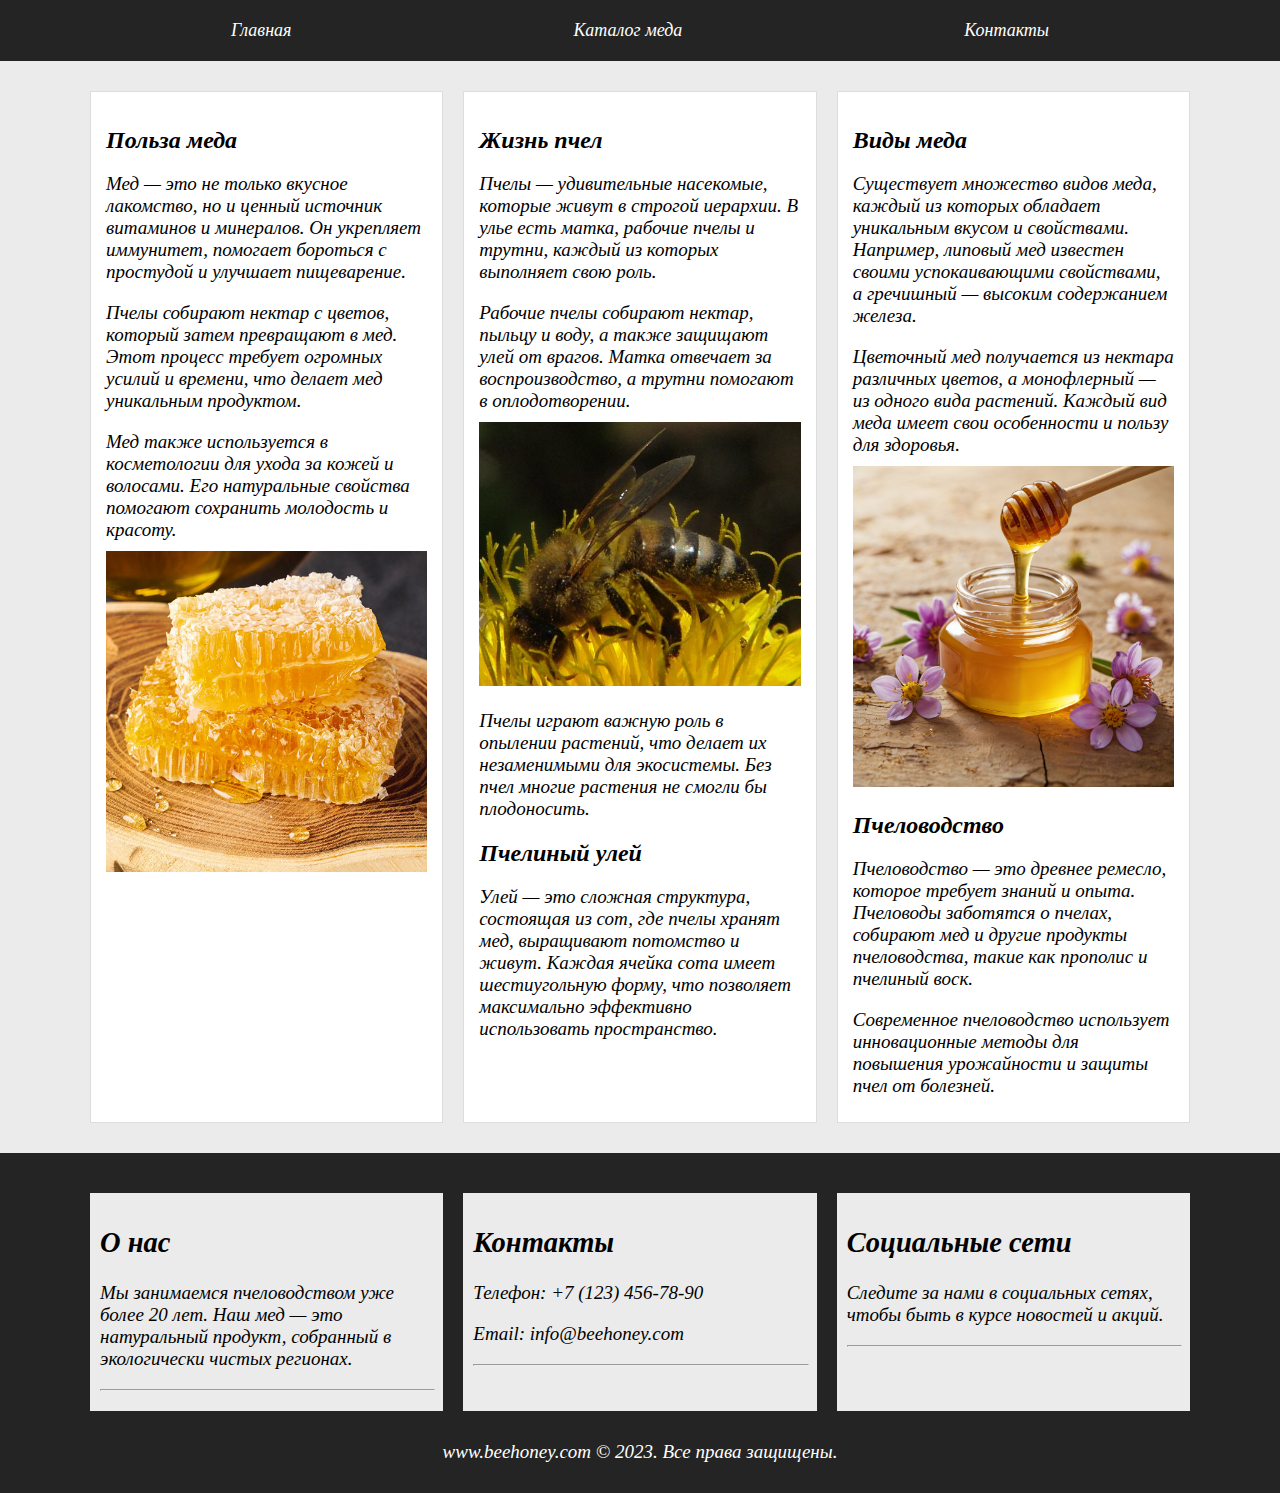
<file: index.html>
<!DOCTYPE html>
<html lang="ru">
<head>
    <meta charset="UTF-8">
    <meta name="viewport" content="width=device-width, initial-scale=1.0">
    <link rel="stylesheet" type="text/css" href="styles.css">
    <title>Главная</title>
</head>
<body>
    <div class="header">
        <div class="wrapper">
            <div class="header__menu">
                <a href="index.html" class="header__menu-link">Главная</a>
                <a href="Our_products.html" class="header__menu-link">Каталог меда</a>
                <a href="feedback.html" class="header__menu-link">Контакты</a>
            </div>
        </div>
    </div>

    <div class="grid">
        <div class="grid__column grid__column--left">
            <h2 class="grid__title">Польза меда</h2>
            <p class="grid__text">Мед — это не только вкусное лакомство, но и ценный источник витаминов и минералов. Он укрепляет иммунитет, помогает бороться с простудой и улучшает пищеварение.</p>
            <p class="grid__text">Пчелы собирают нектар с цветов, который затем превращают в мед. Этот процесс требует огромных усилий и времени, что делает мед уникальным продуктом.</p>
            <p class="grid__text">Мед также используется в косметологии для ухода за кожей и волосами. Его натуральные свойства помогают сохранить молодость и красоту.</p>
            <img src="мед_в_сотах.png" alt="Мед в сотах" class="grid__image">
        </div>

        <div class="grid__column grid__column--center">
            <h2 class="grid__title">Жизнь пчел</h2>
            <p class="grid__text">Пчелы — удивительные насекомые, которые живут в строгой иерархии. В улье есть матка, рабочие пчелы и трутни, каждый из которых выполняет свою роль.</p>
            <p class="grid__text">Рабочие пчелы собирают нектар, пыльцу и воду, а также защищают улей от врагов. Матка отвечает за воспроизводство, а трутни помогают в оплодотворении.</p>
            <img src="bee-1.jpg" alt="Пчела на цветке" class="grid__image">
            <p class="grid__text">Пчелы играют важную роль в опылении растений, что делает их незаменимыми для экосистемы. Без пчел многие растения не смогли бы плодоносить.</p>
            <h2 class="grid__title">Пчелиный улей</h2>
            <p class="grid__text">Улей — это сложная структура, состоящая из сот, где пчелы хранят мед, выращивают потомство и живут. Каждая ячейка сота имеет шестиугольную форму, что позволяет максимально эффективно использовать пространство.</p>
        </div>

        <div class="grid__column grid__column--right">
            <h2 class="grid__title">Виды меда</h2>
            <p class="grid__text">Существует множество видов меда, каждый из которых обладает уникальным вкусом и свойствами. Например, липовый мед известен своими успокаивающими свойствами, а гречишный — высоким содержанием железа.</p>
            <p class="grid__text">Цветочный мед получается из нектара различных цветов, а монофлерный — из одного вида растений. Каждый вид меда имеет свои особенности и пользу для здоровья.</p>
            <img src="honey.jpg" alt="Разные виды меда" class="grid__image">
            <h2 class="grid__title">Пчеловодство</h2>
            <p class="grid__text">Пчеловодство — это древнее ремесло, которое требует знаний и опыта. Пчеловоды заботятся о пчелах, собирают мед и другие продукты пчеловодства, такие как прополис и пчелиный воск.</p>
            <p class="grid__text">Современное пчеловодство использует инновационные методы для повышения урожайности и защиты пчел от болезней.</p>
        </div>
    </div>

    <footer class="footer">
        <div class="footer__center">
            <div class="footer__block">
                <h2 class="footer__title">О нас</h2>
                <p class="footer__text">Мы занимаемся пчеловодством уже более 20 лет. Наш мед — это натуральный продукт, собранный в экологически чистых регионах.</p>
                <hr class="footer__line">
            </div>

            <div class="footer__block">
                <h2 class="footer__title">Контакты</h2>
                <p class="footer__text">Телефон: +7 (123) 456-78-90</p>
                <p class="footer__text">Email: info@beehoney.com</p>
                <hr class="footer__line">
            </div>

            <div class="footer__block">
                <h2 class="footer__title">Социальные сети</h2>
                <p class="footer__text">Следите за нами в социальных сетях, чтобы быть в курсе новостей и акций.</p>
                <hr class="footer__line">
            </div>
        </div>

        <div class="footer__copyright">
            www.beehoney.com &copy; 2023. Все права защищены.
        </div>
    </footer>

    <script src="script.js"></script>
</body>
</html>
</file>
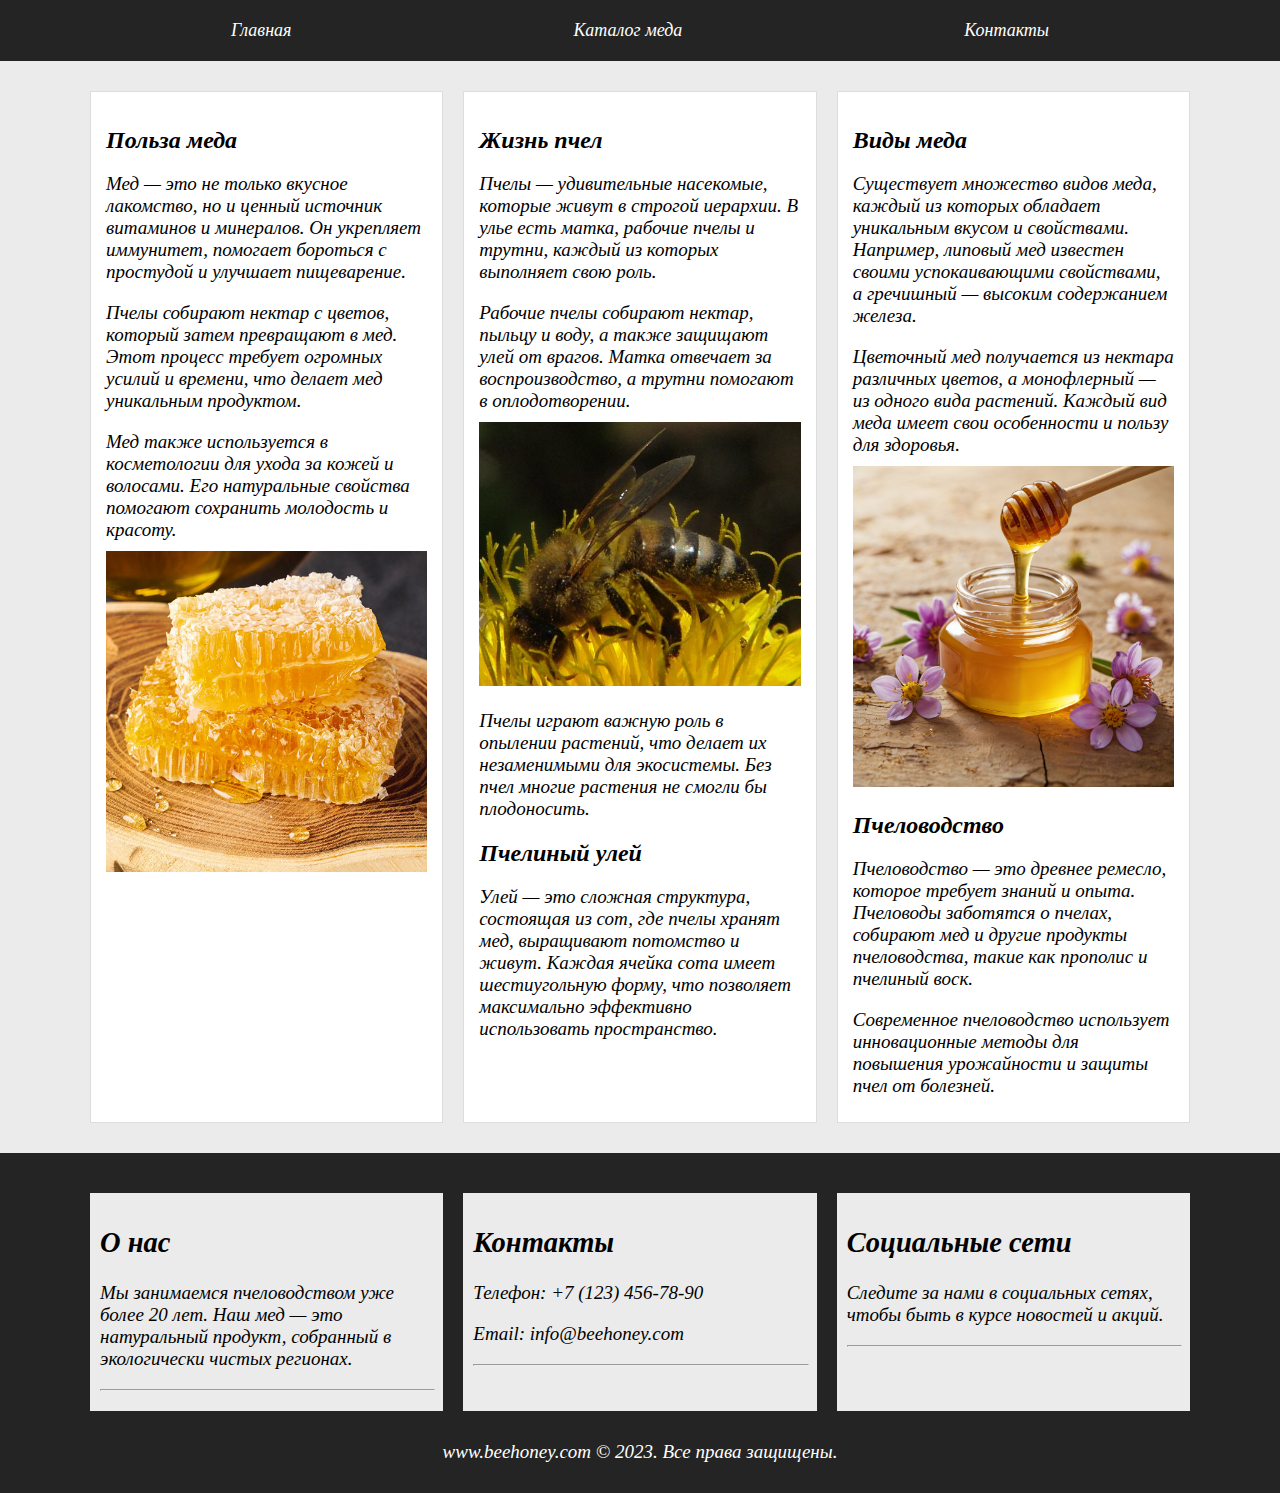
<file: main_index.html>
<!DOCTYPE html>
<html lang="ru">
<head>
    <meta charset="UTF-8">
    <meta name="viewport" content="width=device-width, initial-scale=1.0">
    <link rel="stylesheet" type="text/css" href="main_style.css">
    <title>Главная</title>
</head>
<body>
    <div class="header">
        <div class="wrapper">
            <div class="header__menu">
                <a href="main_index.html" class="header__menu-link">Главная</a>
                <a href="Our_products.html" class="header__menu-link">Каталог меда</a>
                <a href="feedback.html" class="header__menu-link">Контакты</a>
            </div>
        </div>
    </div>

    <div class="grid">
        <div class="grid__column grid__column--left">
            <h2 class="grid__title">Польза меда</h2>
            <p class="grid__text">Мед — это не только вкусное лакомство, но и ценный источник витаминов и минералов. Он укрепляет иммунитет, помогает бороться с простудой и улучшает пищеварение.</p>
            <p class="grid__text">Пчелы собирают нектар с цветов, который затем превращают в мед. Этот процесс требует огромных усилий и времени, что делает мед уникальным продуктом.</p>
            <p class="grid__text">Мед также используется в косметологии для ухода за кожей и волосами. Его натуральные свойства помогают сохранить молодость и красоту.</p>
            <img src="мед_в_сотах.png" alt="Мед в сотах" class="grid__image">
        </div>

        <div class="grid__column grid__column--center">
            <h2 class="grid__title">Жизнь пчел</h2>
            <p class="grid__text">Пчелы — удивительные насекомые, которые живут в строгой иерархии. В улье есть матка, рабочие пчелы и трутни, каждый из которых выполняет свою роль.</p>
            <p class="grid__text">Рабочие пчелы собирают нектар, пыльцу и воду, а также защищают улей от врагов. Матка отвечает за воспроизводство, а трутни помогают в оплодотворении.</p>
            <img src="bee-1.jpg" alt="Пчела на цветке" class="grid__image">
            <p class="grid__text">Пчелы играют важную роль в опылении растений, что делает их незаменимыми для экосистемы. Без пчел многие растения не смогли бы плодоносить.</p>
            <h2 class="grid__title">Пчелиный улей</h2>
            <p class="grid__text">Улей — это сложная структура, состоящая из сот, где пчелы хранят мед, выращивают потомство и живут. Каждая ячейка сота имеет шестиугольную форму, что позволяет максимально эффективно использовать пространство.</p>
        </div>

        <div class="grid__column grid__column--right">
            <h2 class="grid__title">Виды меда</h2>
            <p class="grid__text">Существует множество видов меда, каждый из которых обладает уникальным вкусом и свойствами. Например, липовый мед известен своими успокаивающими свойствами, а гречишный — высоким содержанием железа.</p>
            <p class="grid__text">Цветочный мед получается из нектара различных цветов, а монофлерный — из одного вида растений. Каждый вид меда имеет свои особенности и пользу для здоровья.</p>
            <img src="honey.jpg" alt="Разные виды меда" class="grid__image">
            <h2 class="grid__title">Пчеловодство</h2>
            <p class="grid__text">Пчеловодство — это древнее ремесло, которое требует знаний и опыта. Пчеловоды заботятся о пчелах, собирают мед и другие продукты пчеловодства, такие как прополис и пчелиный воск.</p>
            <p class="grid__text">Современное пчеловодство использует инновационные методы для повышения урожайности и защиты пчел от болезней.</p>
        </div>
    </div>

    <footer class="footer">
        <div class="footer__center">
            <div class="footer__block">
                <h2 class="footer__title">О нас</h2>
                <p class="footer__text">Мы занимаемся пчеловодством уже более 20 лет. Наш мед — это натуральный продукт, собранный в экологически чистых регионах.</p>
                <hr class="footer__line">
            </div>

            <div class="footer__block">
                <h2 class="footer__title">Контакты</h2>
                <p class="footer__text">Телефон: +7 (123) 456-78-90</p>
                <p class="footer__text">Email: info@beehoney.com</p>
                <hr class="footer__line">
            </div>

            <div class="footer__block">
                <h2 class="footer__title">Социальные сети</h2>
                <p class="footer__text">Следите за нами в социальных сетях, чтобы быть в курсе новостей и акций.</p>
                <hr class="footer__line">
            </div>
        </div>

        <div class="footer__copyright">
            www.beehoney.com &copy; 2023. Все права защищены.
        </div>
    </footer>

    <script src="main_script.js"></script>
</body>
</html>
</file>
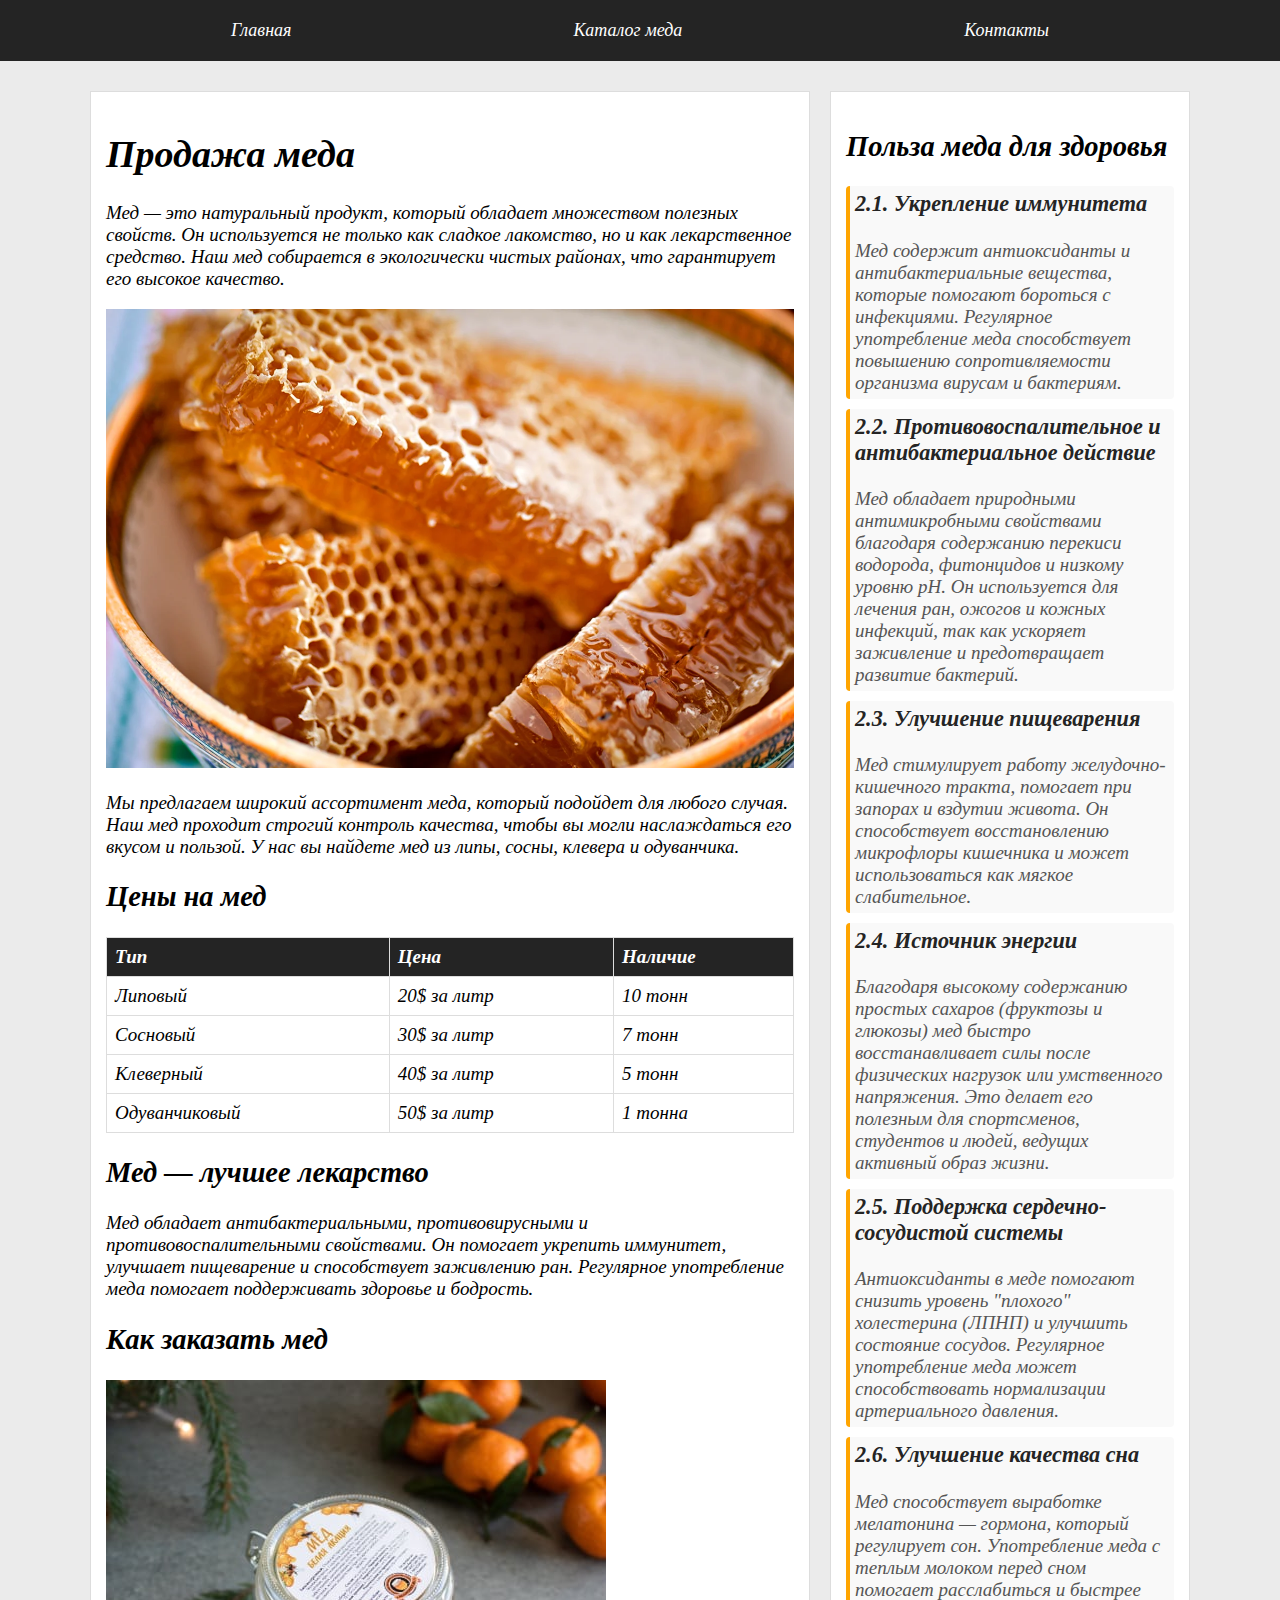
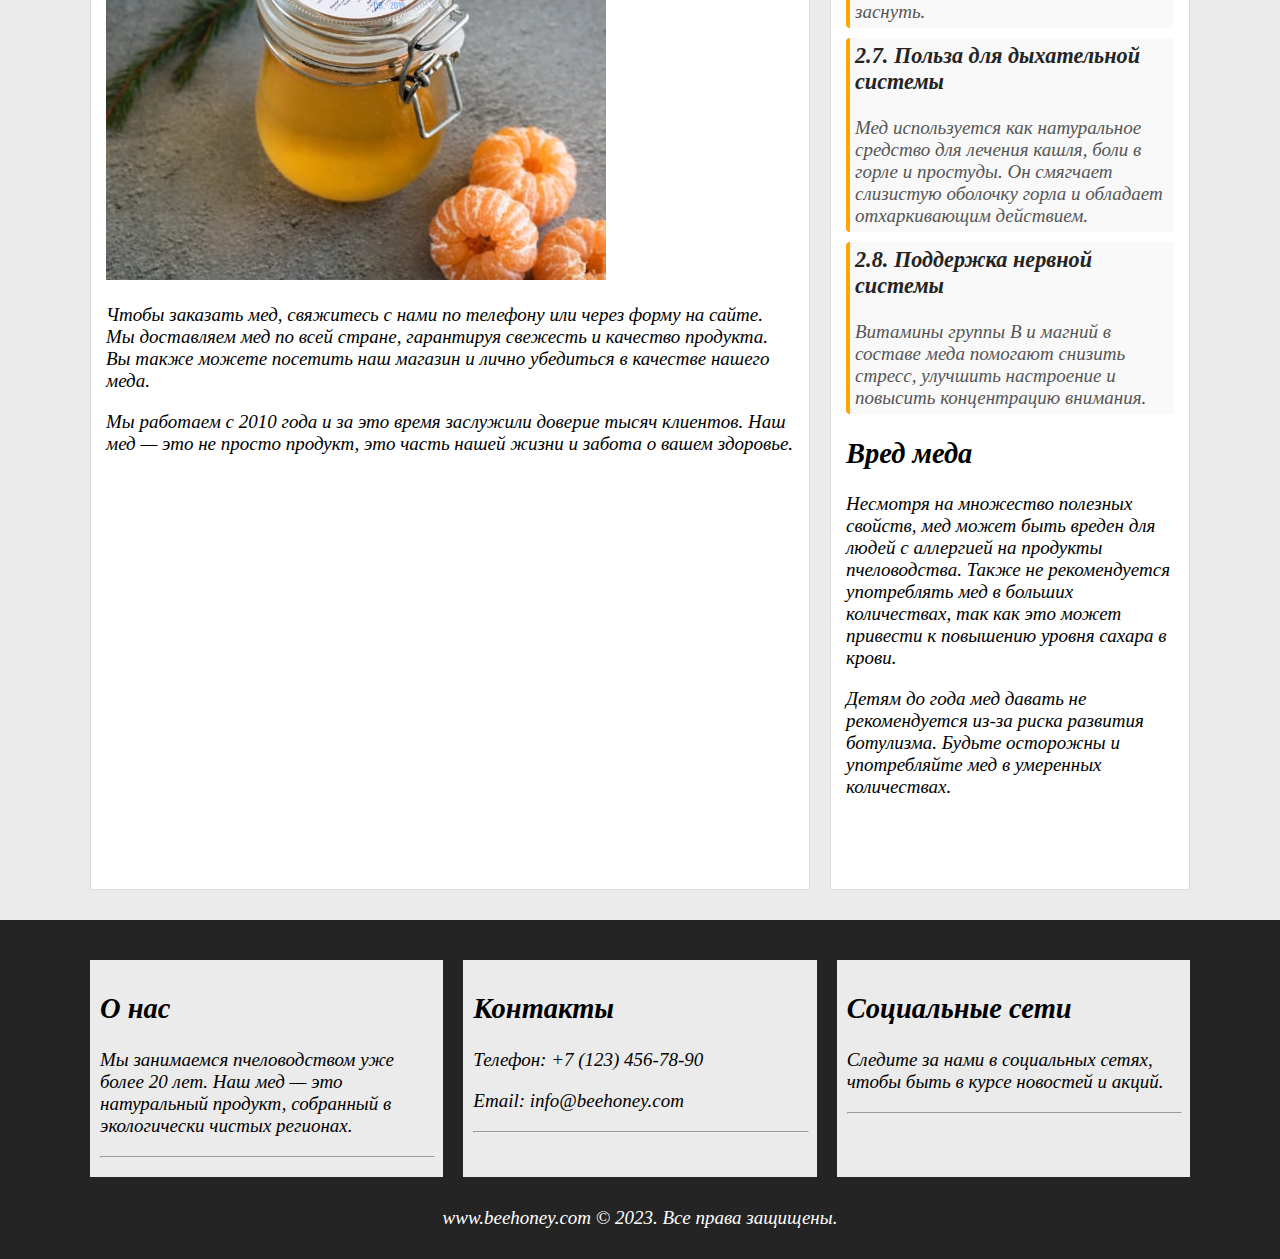
<file: Our_products.html>
<!DOCTYPE html>
<html lang="ru">
<head>
    <meta charset="UTF-8">
    <meta name="viewport" content="width=device-width, initial-scale=1.0">
    <link rel="stylesheet" type="text/css" href="Our_products.css">
    <title>Каталог меда</title>
</head>
<body class="w">
    <div class="bg_for_menu">
        <div class="wrapper">
            <nav class="menu">
                <a href="index.html">Главная</a>
                <a href="Our_products.html">Каталог меда</a>
                <a href="feedback.html">Контакты</a>
            </nav>
        </div>
    </div>

    <div class="grid-container">

        <div class="column column_left">
            <h1>Продажа меда</h1>
            <p>Мед — это натуральный продукт, который обладает множеством полезных свойств. Он используется не только как сладкое лакомство, но и как лекарственное средство. Наш мед собирается в экологически чистых районах, что гарантирует его высокое качество.</p>
            <img src="мед_в_сотах_вертикально.png" alt="Мед" class="responsive-img">
            <p>Мы предлагаем широкий ассортимент меда, который подойдет для любого случая. Наш мед проходит строгий контроль качества, чтобы вы могли наслаждаться его вкусом и пользой. У нас вы найдете мед из липы, сосны, клевера и одуванчика.</p>

            <h2>Цены на мед</h2>
            <table class="table">
                <tr>
                    <th>Тип</th>
                    <th>Цена</th>
                    <th>Наличие</th>
                </tr>
                <tr>
                    <td>Липовый</td>
                    <td>20$ за литр</td>
                    <td>10 тонн</td>
                </tr>
                <tr>
                    <td>Сосновый</td>
                    <td>30$ за литр</td>
                    <td>7 тонн</td>
                </tr>
                <tr>
                    <td>Клеверный</td>
                    <td>40$ за литр</td>
                    <td>5 тонн</td>
                </tr>
                <tr>
                    <td>Одуванчиковый</td>
                    <td>50$ за литр</td>
                    <td>1 тонна</td>
                </tr>
            </table>

            <h2>Мед — лучшее лекарство</h2>
            <p>Мед обладает антибактериальными, противовирусными и противовоспалительными свойствами. Он помогает укрепить иммунитет, улучшает пищеварение и способствует заживлению ран. Регулярное употребление меда помогает поддерживать здоровье и бодрость.</p>

            <h2>Как заказать мед</h2>
            <img src="заказ.jpg" alt="Заказ меда" class="responsive-img">
            <p>Чтобы заказать мед, свяжитесь с нами по телефону или через форму на сайте. Мы доставляем мед по всей стране, гарантируя свежесть и качество продукта. Вы также можете посетить наш магазин и лично убедиться в качестве нашего меда.</p>
            <p>Мы работаем с 2010 года и за это время заслужили доверие тысяч клиентов. Наш мед — это не просто продукт, это часть нашей жизни и забота о вашем здоровье.</p>

            <div id="map" style="width: 100%; height: 400px;"></div>    
            <script src="https://api-maps.yandex.ru/2.1/?apikey=19f4d73d-7bb4-4bb6-8d6e-b9d03ec40c9e&lang=ru_RU" type="text/javascript"></script>
            <script>
                ymaps.ready(init);

                function init() {
                    const companyLocation = [55.753994, 37.622093]; // IP
                    const map = new ymaps.Map("map", {
                        center: companyLocation,
                        zoom: 15
                    });

                    const placemark = new ymaps.Placemark(companyLocation, {
                        hintContent: 'Наша компания',
                        balloonContent: 'Мы находимся здесь!'
                    });

                    map.geoObjects.add(placemark);
                }
            </script>




        </div>


        <div class="column column_right">
            <aside class="sidebar">
                <h2>Польза меда для здоровья</h2>
                <ul class="benefits-list">
                    <li>
                        <h3>2.1. Укрепление иммунитета</h3>
                        <p>Мед содержит антиоксиданты и антибактериальные вещества, которые помогают бороться с инфекциями. Регулярное употребление меда способствует повышению сопротивляемости организма вирусам и бактериям.</p>
                    </li>
                    <li>
                        <h3>2.2. Противовоспалительное и антибактериальное действие</h3>
                        <p>Мед обладает природными антимикробными свойствами благодаря содержанию перекиси водорода, фитонцидов и низкому уровню pH. Он используется для лечения ран, ожогов и кожных инфекций, так как ускоряет заживление и предотвращает развитие бактерий.</p>
                    </li>
                    <li>
                        <h3>2.3. Улучшение пищеварения</h3>
                        <p>Мед стимулирует работу желудочно-кишечного тракта, помогает при запорах и вздутии живота. Он способствует восстановлению микрофлоры кишечника и может использоваться как мягкое слабительное.</p>
                    </li>
                    <li>
                        <h3>2.4. Источник энергии</h3>
                        <p>Благодаря высокому содержанию простых сахаров (фруктозы и глюкозы) мед быстро восстанавливает силы после физических нагрузок или умственного напряжения. Это делает его полезным для спортсменов, студентов и людей, ведущих активный образ жизни.</p>
                    </li>
                    <li>
                        <h3>2.5. Поддержка сердечно-сосудистой системы</h3>
                        <p>Антиоксиданты в меде помогают снизить уровень "плохого" холестерина (ЛПНП) и улучшить состояние сосудов. Регулярное употребление меда может способствовать нормализации артериального давления.</p>
                    </li>
                    <li>
                        <h3>2.6. Улучшение качества сна</h3>
                        <p>Мед способствует выработке мелатонина — гормона, который регулирует сон. Употребление меда с теплым молоком перед сном помогает расслабиться и быстрее заснуть.</p>
                    </li>
                    <li>
                        <h3>2.7. Польза для дыхательной системы</h3>
                        <p>Мед используется как натуральное средство для лечения кашля, боли в горле и простуды. Он смягчает слизистую оболочку горла и обладает отхаркивающим действием.</p>
                    </li>
                    <li>
                        <h3>2.8. Поддержка нервной системы</h3>
                        <p>Витамины группы B и магний в составе меда помогают снизить стресс, улучшить настроение и повысить концентрацию внимания.</p>
                    </li>
                </ul>
            
                <h2>Вред меда</h2>
                <p>Несмотря на множество полезных свойств, мед может быть вреден для людей с аллергией на продукты пчеловодства. Также не рекомендуется употреблять мед в больших количествах, так как это может привести к повышению уровня сахара в крови.</p>
                <p>Детям до года мед давать не рекомендуется из-за риска развития ботулизма. Будьте осторожны и употребляйте мед в умеренных количествах.</p>
            </aside>
        </div>
    </div>


    <footer>
        <div class="footer-center">
            <div class="footer-wrp">
                <h2>О нас</h2>
                <p>Мы занимаемся пчеловодством уже более 20 лет. Наш мед — это натуральный продукт, собранный в экологически чистых регионах.</p>
                <hr>
            </div>

            <div class="footer-wrp">
                <h2>Контакты</h2>
                <p>Телефон: +7 (123) 456-78-90</p>
                <p>Email: info@beehoney.com</p>
                <hr>
            </div>

            <div class="footer-wrp">
                <h2>Социальные сети</h2>
                <p>Следите за нами в социальных сетях, чтобы быть в курсе новостей и акций.</p>
                <hr>
            </div>
        </div>

        <div class="copyright">
            www.beehoney.com &copy; 2023. Все права защищены.
        </div>
    </footer>
</body>
</html>
</file>
<file: styles.css>
body {
    font-family: Cambria, Cochin, Georgia, Times, 'Times New Roman', serif;
    background-color: #EBEBEB;
    margin: 0;
    padding: 0;
    font-size: 19px;
    font-style: italic;
}

.wrapper {
    background-color: #242424;
    width: 100%;
    max-width: 1100px;
    margin: 0 auto;
}

.header {
    width: 100%;
    background: #242424;
}

.header__menu {
    display: flex;
    justify-content: space-around;
    padding: 10px 0;
}

.header__menu-link {
    color: white;
    text-decoration: none;
    font-size: 18px;
    padding: 10px;
}

.header__menu-link:hover {
    background: #8a8a8a;
}

.grid {
    display: grid;
    grid-template-columns: repeat(3, 1fr);
    gap: 20px;
    max-width: 1100px;
    margin: 20px auto;
    padding: 10px;
}

.grid__column {
    background-color: white;
    padding: 15px;
    border: 1px solid #ddd;
}

.grid__title {
    font-size: 24px;
    margin-bottom: 10px;
}

.grid__text {
    margin-bottom: 10px;
}

.grid__image {
    max-width: 100%;
    height: auto;
}

.footer {
    background-color: #242424;
    color: white;
    padding: 20px 0;
}

.footer__center {
    display: grid;
    grid-template-columns: repeat(3, 1fr);
    gap: 20px;
    max-width: 1100px;
    margin: 0 auto;
    padding: 20px;
}

.footer__block {
    background-color: #EBEBEB;
    color: #000000;
    padding: 10px;
}

.footer__line {
    width: 100%;
}

.footer__copyright {
    text-align: center;
    padding: 10px;
}

@media (max-width: 768px) {
    .grid {
        grid-template-columns: 1fr;
    }

    .footer__center {
        grid-template-columns: 1fr;
    }

    .header__menu {
        flex-direction: column;
        align-items: center;
    }
}
</file>
<file: main_style.css>
body {
    font-family: Cambria, Cochin, Georgia, Times, 'Times New Roman', serif;
    background-color: #EBEBEB;
    margin: 0;
    padding: 0;
    font-size: 19px;
    font-style: italic;
}

.wrapper {
    background-color: #242424;
    width: 100%;
    max-width: 1100px;
    margin: 0 auto;
}

.header {
    width: 100%;
    background: #242424;
}

.header__menu {
    display: flex;
    justify-content: space-around;
    padding: 10px 0;
}

.header__menu-link {
    color: white;
    text-decoration: none;
    font-size: 18px;
    padding: 10px;
}

.header__menu-link:hover {
    background: #8a8a8a;
}

.grid {
    display: grid;
    grid-template-columns: repeat(3, 1fr);
    gap: 20px;
    max-width: 1100px;
    margin: 20px auto;
    padding: 10px;
}

.grid__column {
    background-color: white;
    padding: 15px;
    border: 1px solid #ddd;
}

.grid__title {
    font-size: 24px;
    margin-bottom: 10px;
}

.grid__text {
    margin-bottom: 10px;
}

.grid__image {
    max-width: 100%;
    height: auto;
}

.footer {
    background-color: #242424;
    color: white;
    padding: 20px 0;
}

.footer__center {
    display: grid;
    grid-template-columns: repeat(3, 1fr);
    gap: 20px;
    max-width: 1100px;
    margin: 0 auto;
    padding: 20px;
}

.footer__block {
    background-color: #EBEBEB;
    color: #000000;
    padding: 10px;
}

.footer__line {
    width: 100%;
}

.footer__copyright {
    text-align: center;
    padding: 10px;
}

@media (max-width: 768px) {
    .grid {
        grid-template-columns: 1fr;
    }

    .footer__center {
        grid-template-columns: 1fr;
    }

    .header__menu {
        flex-direction: column;
        align-items: center;
    }
}
</file>
<file: Our_products.css>
/* Общие стили */
body {
    font-family: Cambria, Cochin, Georgia, Times, 'Times New Roman', serif;
    background-color: #EBEBEB;
    margin: 0;
    padding: 0;
    font-size: 19px;
    font-style: italic;
}

.wrapper {
    max-width: 1100px;
    margin: 0 auto;
    padding: 0 20px;
}

/* Меню */
.bg_for_menu {
    width: 100%;
    background: #242424;
}

.menu {
    display: flex;
    justify-content: space-around;
    padding: 10px 0;
}

.menu a {
    color: white;
    text-decoration: none;
    font-size: 18px;
    padding: 10px;
}

.menu a:hover {
    background: #8a8a8a;
}

/* Грид-контейнер */
.grid-container {
    display: grid;
    grid-template-columns: 2fr 1fr; /* Две колонки: основная и боковая */
    gap: 20px;
    max-width: 1100px;
    margin: 20px auto;
    padding: 10px;
}

.column {
    background-color: white;
    padding: 15px;
    border: 1px solid #ddd;
}

.column img {
    max-width: 100%;
    height: auto;
}

/* Таблица */
.table {
    width: 100%;
    border-collapse: collapse;
    margin: 10px 0;
}

.table th, .table td {
    border: 1px solid #ddd;
    padding: 8px;
    text-align: left;
}

.table th {
    background-color: #242424;
    color: white;
}

/* Футер */
footer {
    background-color: #242424;
    color: white;
    padding: 20px 0;
}

.footer-center {
    display: grid;
    grid-template-columns: repeat(3, 1fr);
    gap: 20px;
    max-width: 1100px;
    margin: 0 auto;
    padding: 20px;
}

.footer-wrp {
    background-color: #EBEBEB;
    color: #000000;
    padding: 10px;
}

.footer-wrp hr {
    width: 100%;
}

.copyright {
    text-align: center;
    padding: 10px;
}

/* Адаптивность */
@media (max-width: 768px) {
    .grid-container {
        grid-template-columns: 1fr;
    }

    .menu {
        flex-direction: column;
        align-items: center;
    }

    .footer-center {
        grid-template-columns: 1fr;
    }
}

.benefits-list {
    list-style-type: none;
    padding: 0;
}

.benefits-list li {
    margin-bottom: 10px;
    padding: 5px;
    background-color: #f9f9f9;
    border-left: 4px solid orange;
    border-radius: 4px;
}

.benefits-list h3 {
    margin-top: 0;
    color: #242424;
}

.benefits-list p {
    margin: 10px 0 0;
    color: #555;
}
</file>
